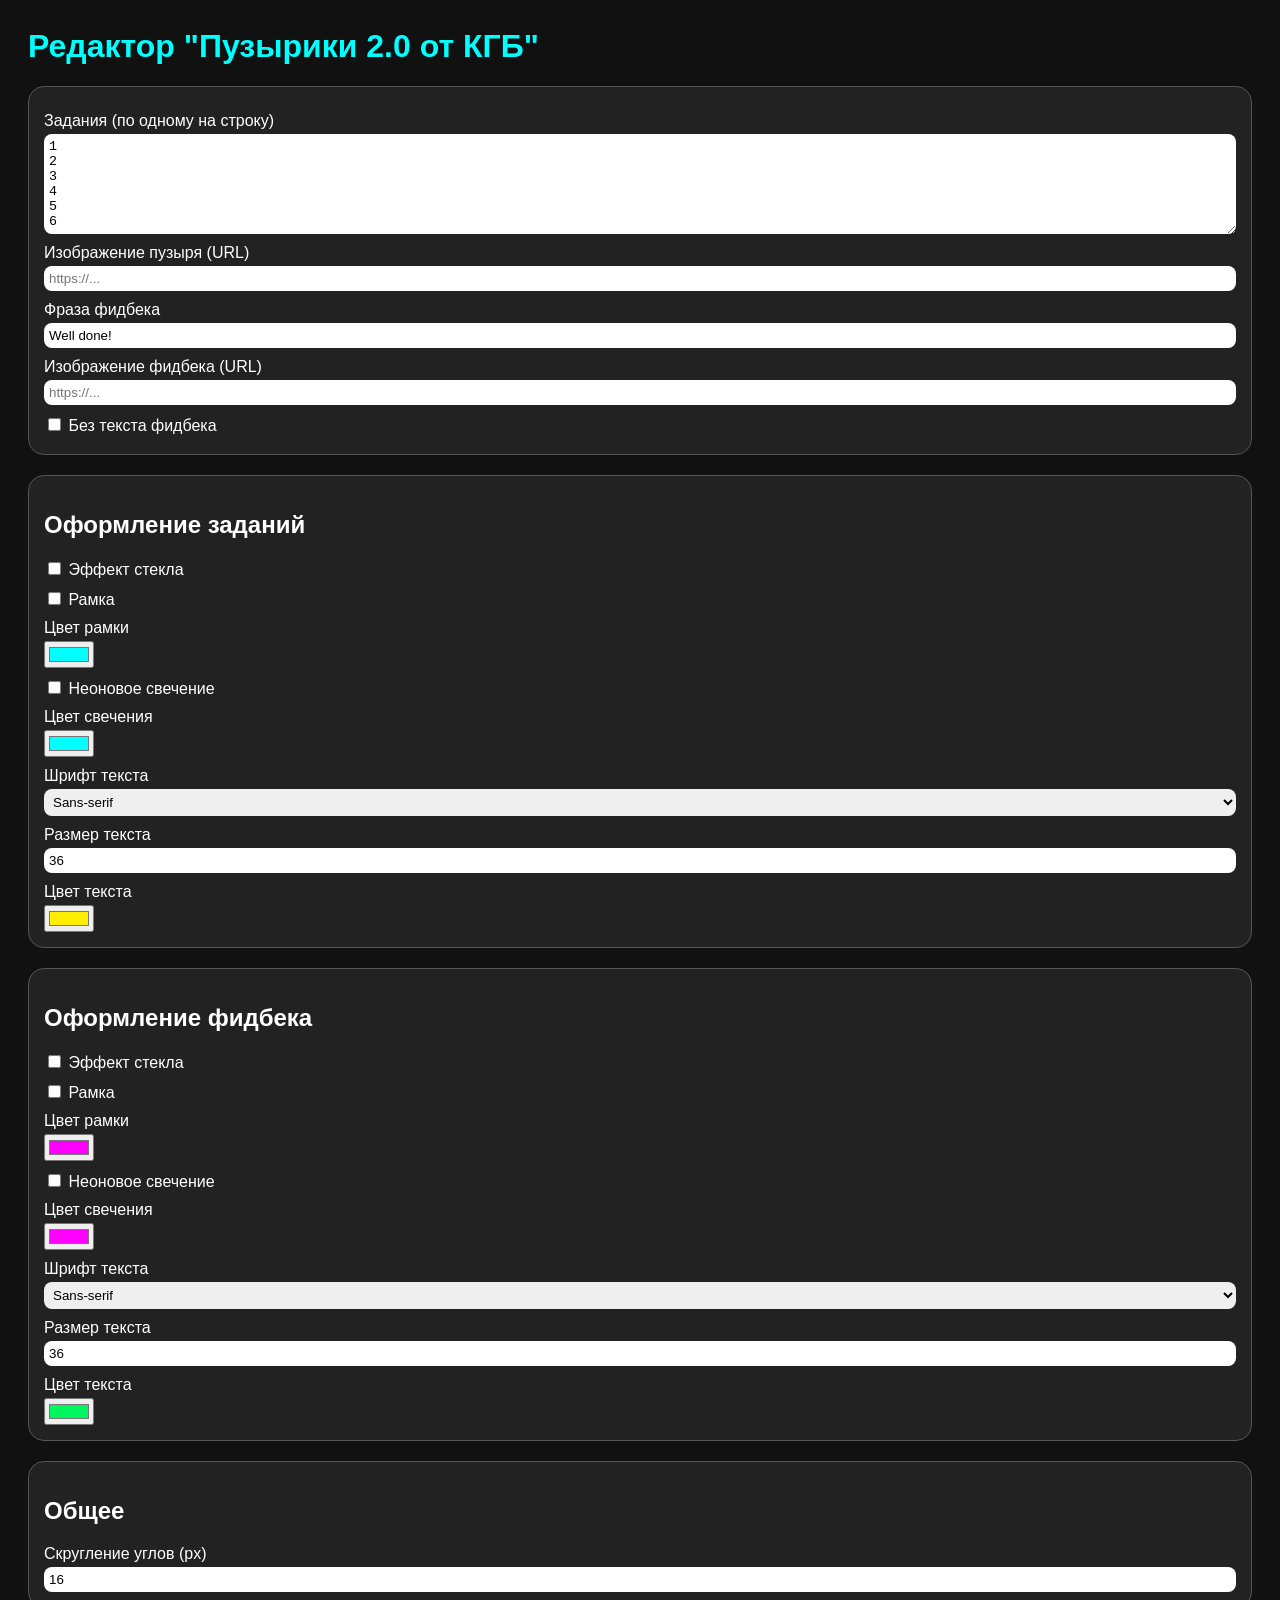
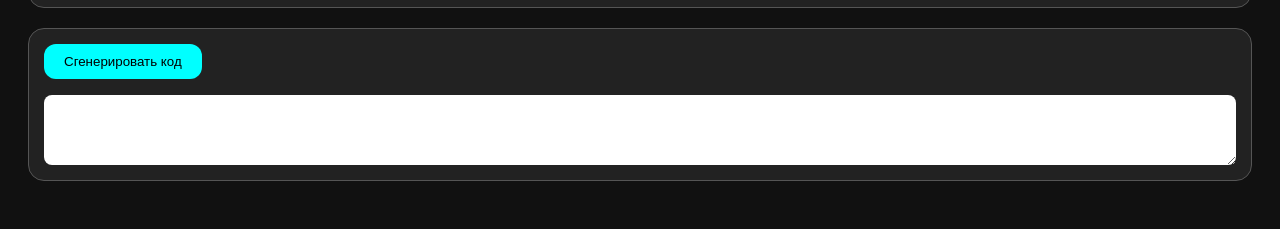
<file: edit.html>
<!-- ✅ Полный edit.html с расширенной кастомизацией -->
<html>
<head>
  <meta charset="UTF-8">
  <style>
    body {
      font-family: sans-serif;
      background: #111;
      color: white;
      padding: 20px;
    }
    h1 {
      color: #0ff;
    }
    label {
      display: block;
      margin: 10px 0 4px;
    }
    input[type="text"], select, textarea, input[type="number"] {
      width: 100%;
      padding: 5px;
      border-radius: 8px;
      border: none;
    }
    .row {
      display: flex;
      gap: 10px;
    }
    .col {
      flex: 1;
    }
    .section {
      border: 1px solid #555;
      border-radius: 16px;
      padding: 15px;
      margin-bottom: 20px;
      background: #222;
    }
    .btn {
      background: #0ff;
      color: #000;
      padding: 10px 20px;
      border: none;
      border-radius: 12px;
      cursor: pointer;
    }
    .btn:hover {
      background: #0cc;
    }
  </style>
</head>
<body>
  <h1>Редактор "Пузырики 2.0 от КГБ"</h1>

  <div class="section">
    <label>Задания (по одному на строку)</label>
    <textarea id="tasks" rows="6">1
2
3
4
5
6</textarea>

    <label>Изображение пузыря (URL)</label>
    <input type="text" id="bubbleImage" placeholder="https://...">

    <label>Фраза фидбека</label>
    <input type="text" id="feedback" value="Well done!">

    <label>Изображение фидбека (URL)</label>
    <input type="text" id="feedbackImage" placeholder="https://...">

    <label><input type="checkbox" id="noFeedbackText"> Без текста фидбека</label>
  </div>

  <div class="section">
    <h2>Оформление заданий</h2>
    <label><input type="checkbox" id="glassTask"> Эффект стекла</label>
    <label><input type="checkbox" id="borderTask"> Рамка</label>
    <label>Цвет рамки</label>
    <input type="color" id="borderColorTask" value="#00ffff">
    <label><input type="checkbox" id="borderNeonTask"> Неоновое свечение</label>
    <label>Цвет свечения</label>
    <input type="color" id="neonColorTask" value="#00ffff">
    <label>Шрифт текста</label>
    <select id="taskFont">
      <option value="sans-serif">Sans-serif</option>
      <option value="serif">Serif</option>
      <option value="cursive">Cursive</option>
      <option value="monospace">Monospace</option>
    </select>
    <label>Размер текста</label>
    <input type="number" id="taskFontSize" value="36">
    <label>Цвет текста</label>
    <input type="color" id="taskTextColor" value="#ffee00">
  </div>

  <div class="section">
    <h2>Оформление фидбека</h2>
    <label><input type="checkbox" id="glassFeedback"> Эффект стекла</label>
    <label><input type="checkbox" id="borderFeedback"> Рамка</label>
    <label>Цвет рамки</label>
    <input type="color" id="borderColorFeedback" value="#ff00ff">
    <label><input type="checkbox" id="borderNeonFeedback"> Неоновое свечение</label>
    <label>Цвет свечения</label>
    <input type="color" id="neonColorFeedback" value="#ff00ff">
    <label>Шрифт текста</label>
    <select id="feedbackFont">
      <option value="sans-serif">Sans-serif</option>
      <option value="serif">Serif</option>
      <option value="cursive">Cursive</option>
      <option value="monospace">Monospace</option>
    </select>
    <label>Размер текста</label>
    <input type="number" id="feedbackFontSize" value="36">
    <label>Цвет текста</label>
    <input type="color" id="feedbackTextColor" value="#00f55e">
  </div>

  <div class="section">
    <h2>Общее</h2>
    <label>Скругление углов (px)</label>
    <input type="number" id="borderRadius" value="16">
  </div>

  <div class="section">
    <button class="btn" onclick="generate()">Сгенерировать код</button>
    <p id="result"></p>
    <textarea id="iframeCode" rows="4" style="width:100%"></textarea>
  </div>

  <script>
    function generate() {
      const params = new URLSearchParams();
      params.set("tasks", document.getElementById("tasks").value);
      params.set("bubbleImage", document.getElementById("bubbleImage").value);
      params.set("feedback", document.getElementById("feedback").value);
      params.set("feedbackImage", document.getElementById("feedbackImage").value);
      if (document.getElementById("noFeedbackText").checked) params.set("noFeedbackText", true);

      if (document.getElementById("glassTask").checked) params.set("glassTask", true);
      if (document.getElementById("borderTask").checked) params.set("borderTask", true);
      params.set("borderColorTask", document.getElementById("borderColorTask").value);
      if (document.getElementById("borderNeonTask").checked) params.set("borderNeonTask", true);
      params.set("neonColorTask", document.getElementById("neonColorTask").value);
      params.set("taskFont", document.getElementById("taskFont").value);
      params.set("taskFontSize", document.getElementById("taskFontSize").value);
      params.set("taskTextColor", document.getElementById("taskTextColor").value);

      if (document.getElementById("glassFeedback").checked) params.set("glassFeedback", true);
      if (document.getElementById("borderFeedback").checked) params.set("borderFeedback", true);
      params.set("borderColorFeedback", document.getElementById("borderColorFeedback").value);
      if (document.getElementById("borderNeonFeedback").checked) params.set("borderNeonFeedback", true);
      params.set("neonColorFeedback", document.getElementById("neonColorFeedback").value);
      params.set("feedbackFont", document.getElementById("feedbackFont").value);
      params.set("feedbackFontSize", document.getElementById("feedbackFontSize").value);
      params.set("feedbackTextColor", document.getElementById("feedbackTextColor").value);

      params.set("borderRadius", document.getElementById("borderRadius").value);

      const url = "https://nikashum93.github.io/pusyriki2.0/index.html?" + params.toString();
      const iframe = `<iframe src="${url}" style="width:100%;height:100%" frameborder="0" allowfullscreen></iframe>`;
      document.getElementById("iframeCode").value = iframe;
    }
  </script>
</body>
</html>
</file>
